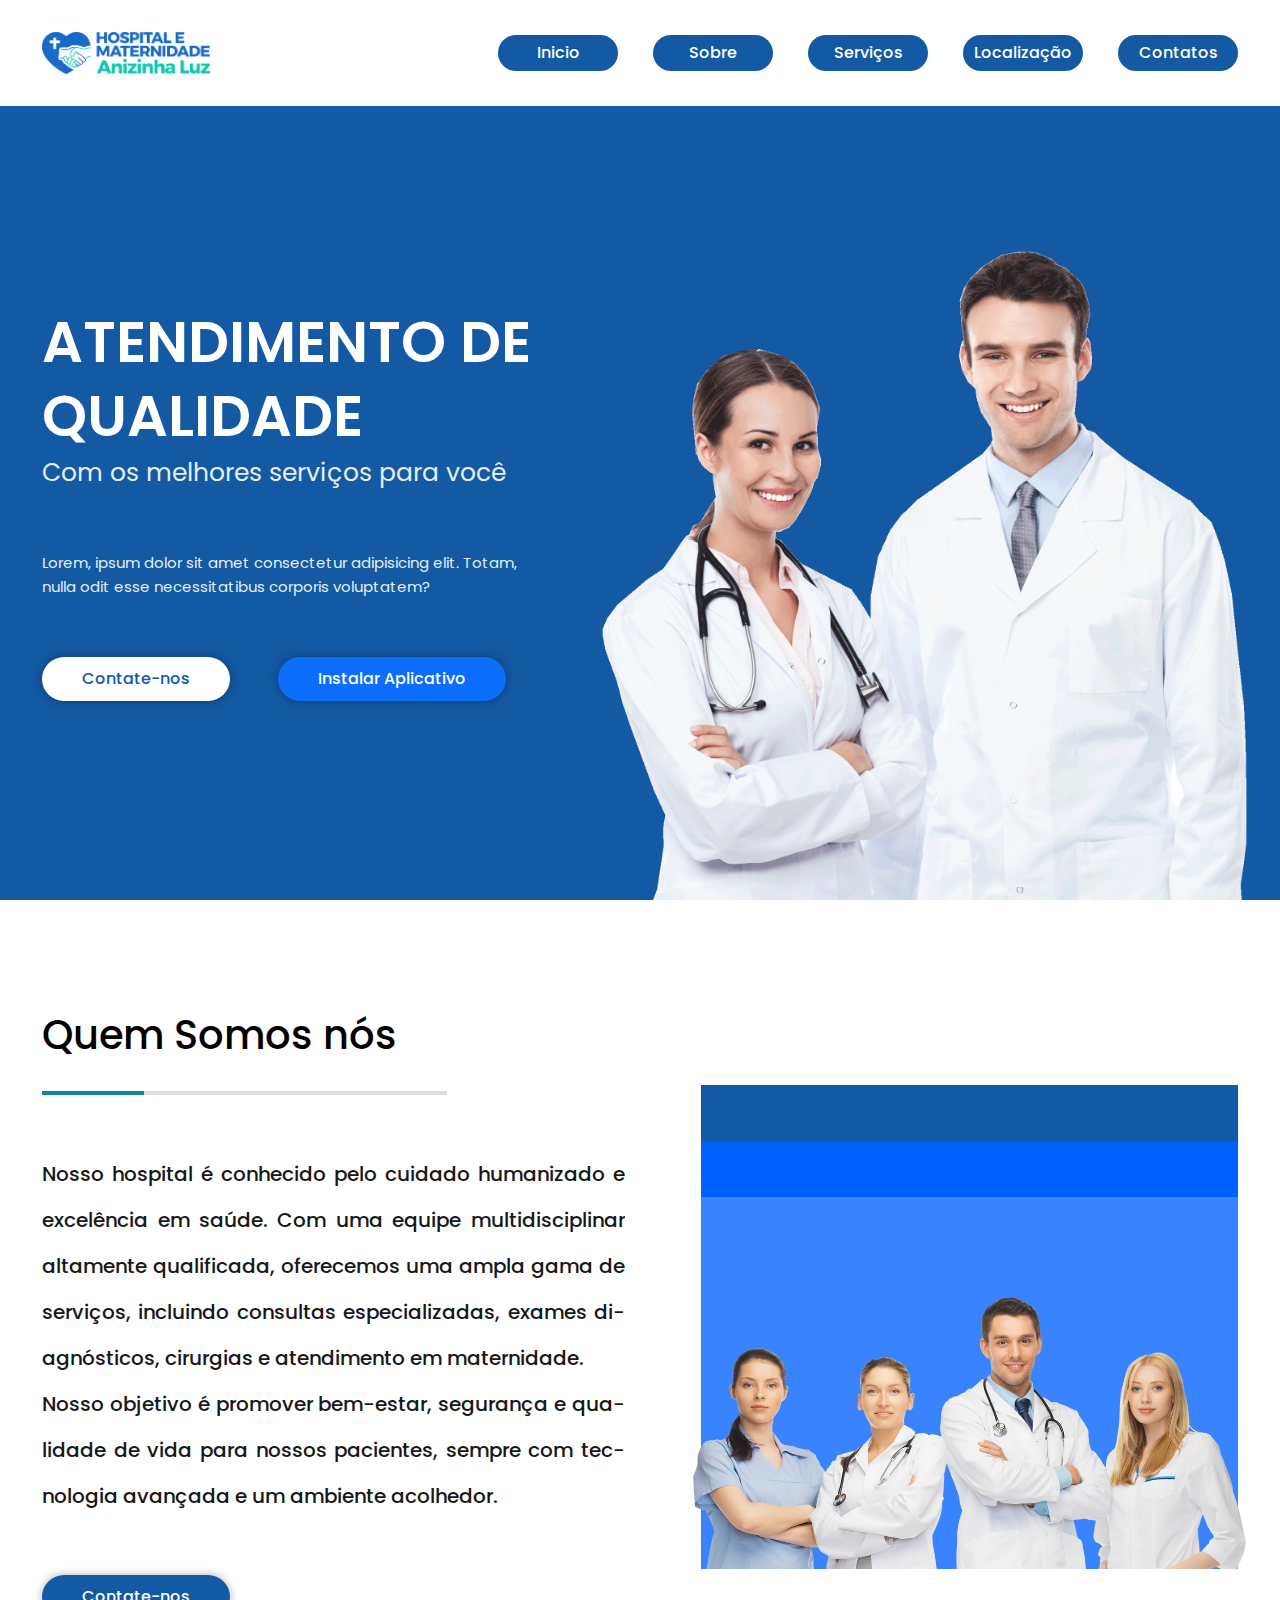
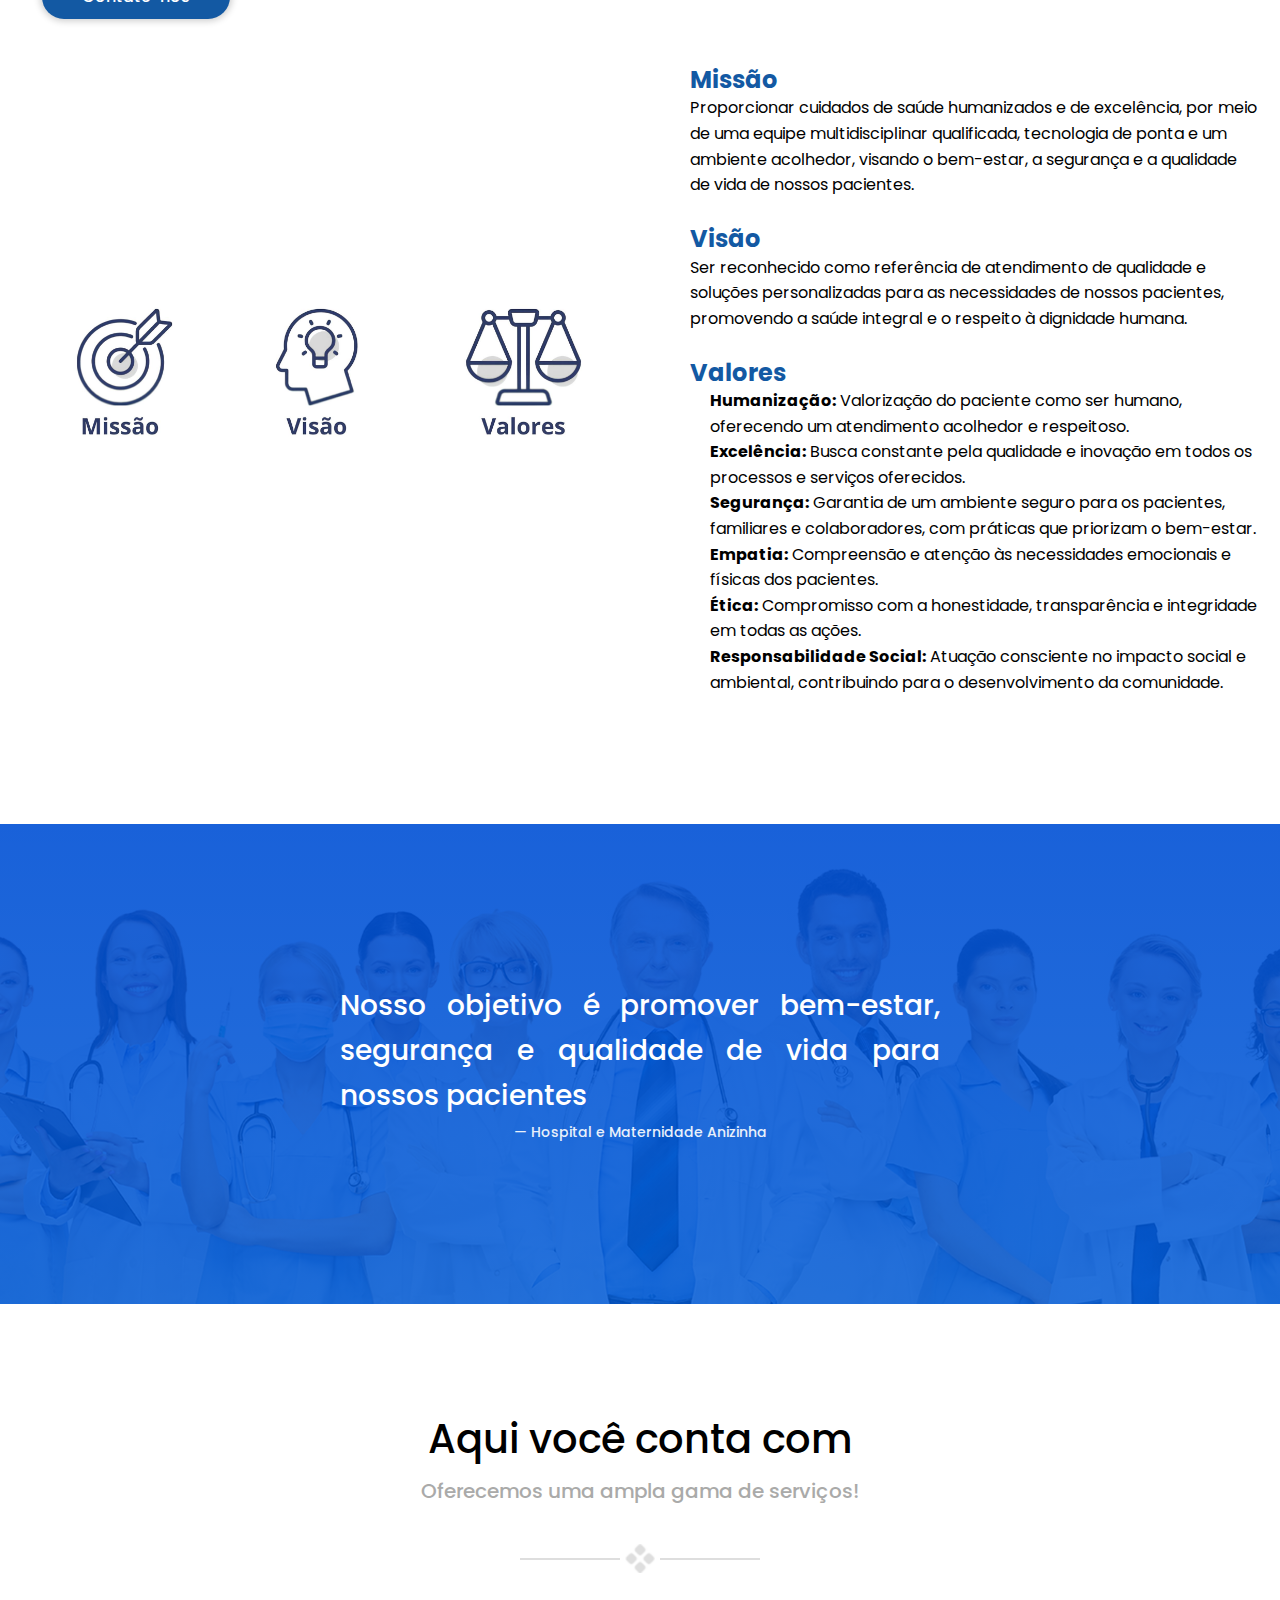
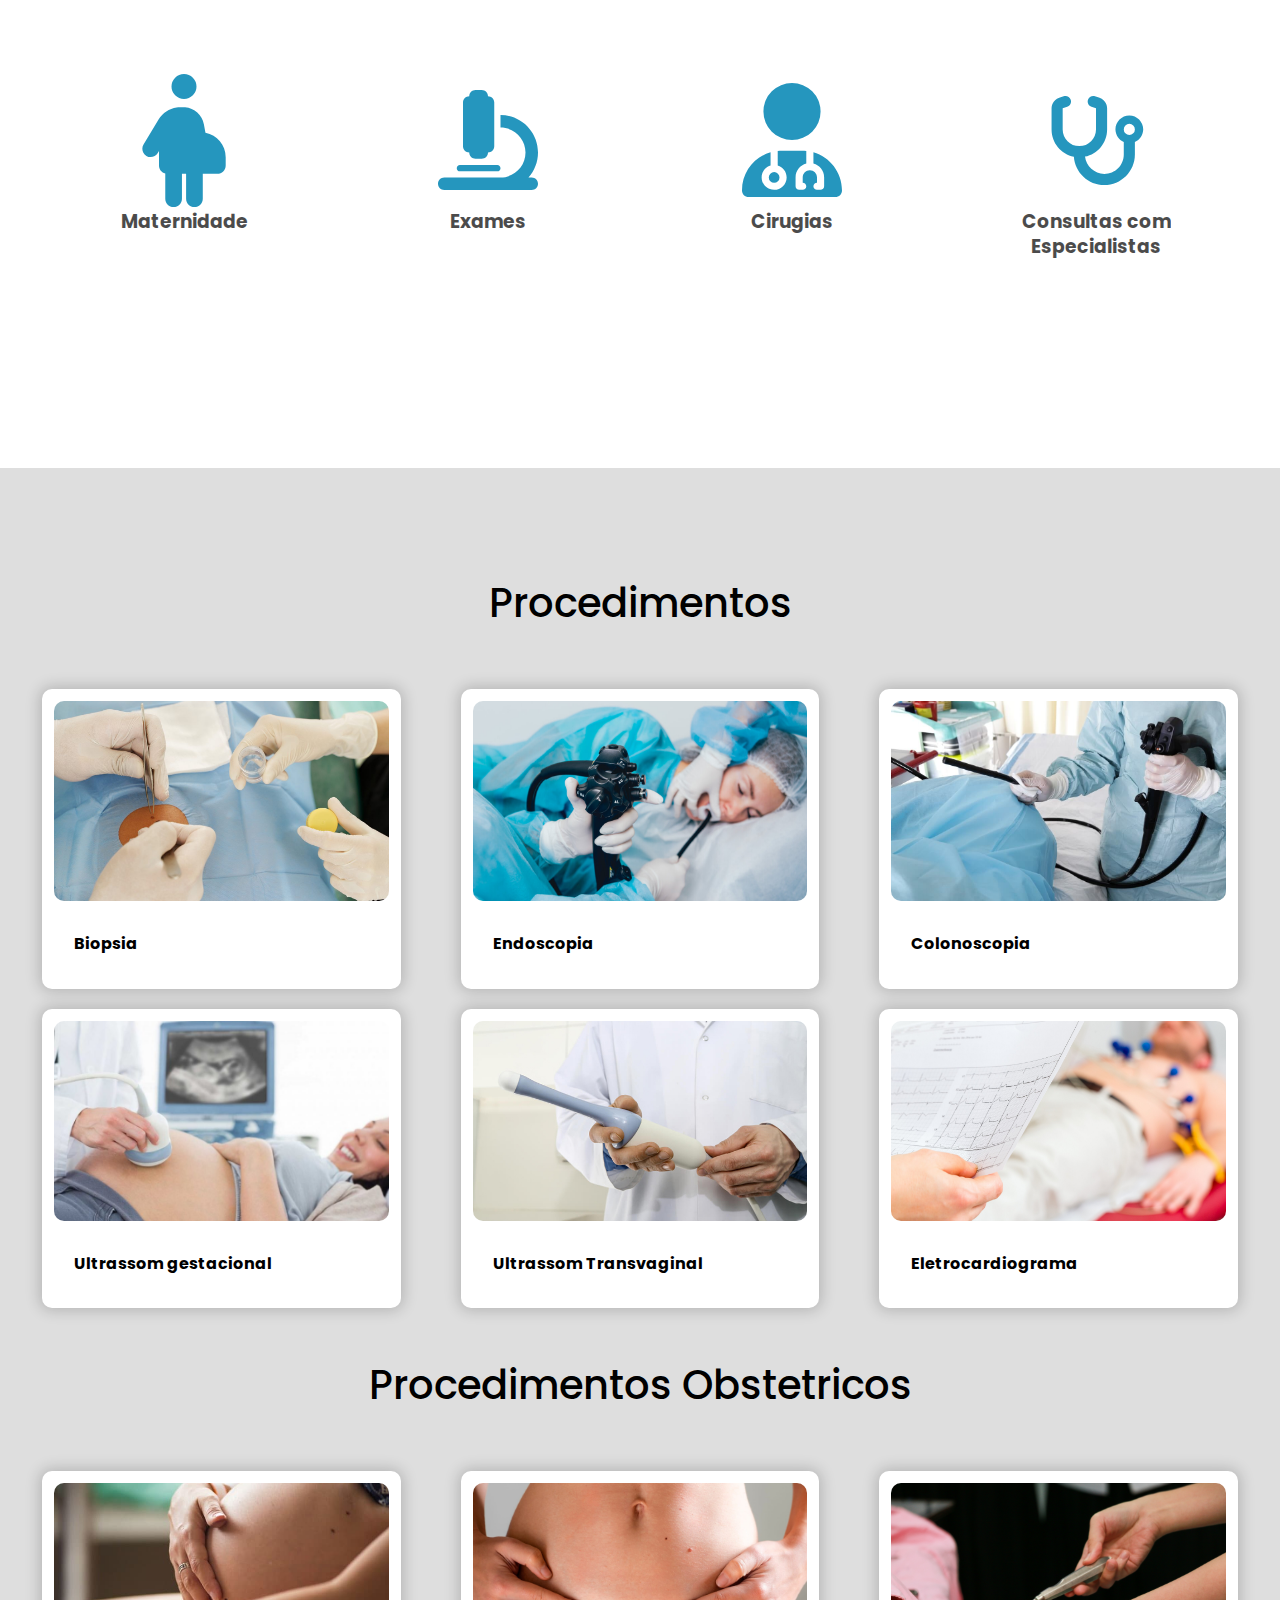
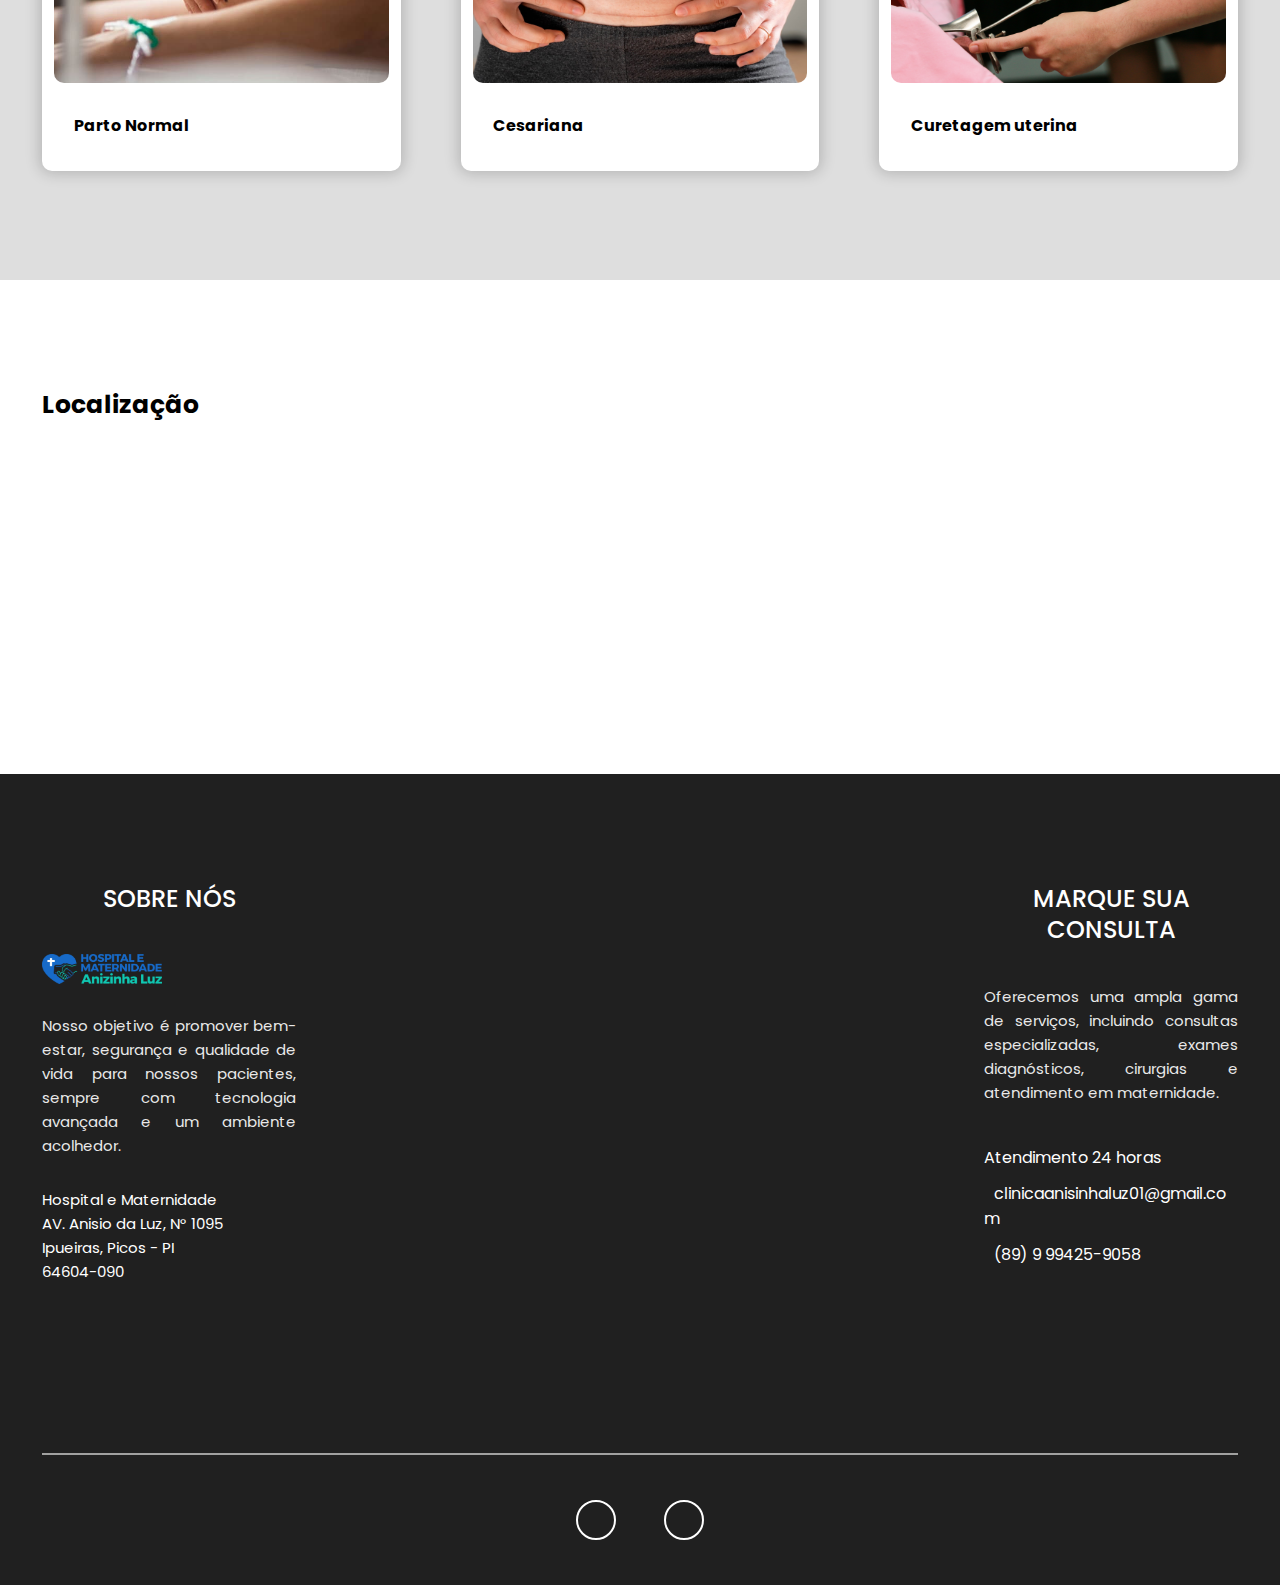
<file: index.html>
<!DOCTYPE html>
<html lang="pt-br">
<head>
    <meta name="author" content="@joyzinhw">
    <meta name="description" content="portfolio">
    <meta name="keywords" content="sites, hospital, medicos">

    <meta charset="UTF-8">
    <meta http-equiv="X-UA-Compatible" content="IE=edge">
    <link rel="icon" href="/assets/images/logo-hos.png" type="image/x-icon">
    <meta name="viewport" content="width=device-width, initial-scale=1.0">
    <title>Hospital e Maternidade Anizinha Luz</title>
    <!-- font awesome -->
    <link rel="stylesheet" href="https://cdnjs.cloudflare.com/ajax/libs/font-awesome/6.0.0-beta2/css/all.min.css" integrity="sha512-YWzhKL2whUzgiheMoBFwW8CKV4qpHQAEuvilg9FAn5VJUDwKZZxkJNuGM4XkWuk94WCrrwslk8yWNGmY1EduTA==" crossorigin="anonymous" referrerpolicy="no-referrer" />
    <!-- normalize css -->
    <link rel = "stylesheet" href = "/assets/css/normalize.css">
    <!-- custom css -->
    <link rel = "stylesheet" href = "/assets/css/main.css">
    <link rel="manifest" href="/manifest.json">
    <link rel="pwabuilder" href="/pwabuilder-sw.js">


    <script>
        if (typeof navigator.serviceWorker !== 'undefined') {
          navigator.serviceWorker.register("/pwabuilder-sw.js")
        }

    </script>
</head>
<body>
    



    <!-- header -->
    <header class = "header bg-blue">
        <nav class = "navbar bg-white">
            <div class = "container flex">
                <a href = "/index.html" class = "navbar-brand">
                    <img src = "/assets/images/LOGO HOSPITAL ANIZINHA.png" alt="Logo do Hospital Anizinha">
                </a>

                <div class = "navbar-collapse bg-blue">
                    <ul class = "navbar-nav">
                        <li class = "nav-item bg-blue">
                            <a href = "/index.html" class = "nav-link" title="Informações sobre o inicio">Inicio</a>
                        </li>
                        <li class="nav-item bg-blue">
                            <a href="#about" class="nav-link" title="Informações sobre nós">Sobre</a>
                        </li>
                        <li class = "nav-item bg-blue">
                            <a href = "#services" class = "nav-link" title="Informações sobre os serviços">Serviços</a>
                        </li>
                        <li class="nav-item bg-blue">
                            <a href="#contact" class="nav-link" title="Informações sobre a Localização">Localização</a>
                        </li>
                        <li class="nav-item bg-blue">
                            <a href="#footer" class="nav-link" title="Informações sobre os Contatos">Contatos</a>
                        </li>
                    </ul>

                </div>
            </div>
        </nav>

        <div class = "header-inner text-white text-center">
            <div class = "container grid">
                <div class = "header-inner-left">
                    <h1><br><span>Atendimento de qualidade</span></h1>
                    <p class = "lead">Com os melhores serviços para você</p>
                    <p class = "text text-md">Lorem, ipsum dolor sit amet consectetur adipisicing elit. Totam, nulla odit esse necessitatibus corporis voluptatem?</p>
                    <div class = "btn-group">
                        <a href="https://wa.me/5589994259058" class="btn btn-white" title="Contate-nos via WhatsApp">Contate-nos</a>
                        <a href = "#" id="install-button" class = "btn btn-light-blue" title="Instalar Aplicativo">Instalar Aplicativo</a>
                    </div>
                </div>
                <div class = "header-inner-right">
                    <img src = "/assets/images/header.png" alt="Ícone do serviço 1">
                </div>
            </div>
        </div>
    </header>
    <!-- end of header -->

    <main>
        <!-- about section -->
        <section id = "about" class = "about py">
            <div class = "about-inner">
                <div class = "container grid">
                    <div class = "about-left text-center">
                        <div class = "section-head">
                            <h2>Quem Somos nós</h2>
                            <div class = "border-line"></div>
                        </div>
                        <p class = "text text-lg">
                            Nosso hospital é conhecido pelo cuidado humanizado e excelência em saúde. Com uma equipe multidisciplinar altamente qualificada, oferecemos uma ampla gama de serviços, incluindo consultas especializadas, exames diagnósticos, cirurgias e atendimento em maternidade. <br> Nosso objetivo é promover bem-estar, segurança e qualidade de vida para nossos pacientes, sempre com tecnologia avançada e um ambiente acolhedor.
                        </p>
                        <a href = "https://wa.me/5589994259058" class = "btn btn-blue">Contate-nos</a>
<br>
<br>
                    </div>
                    <div class = "about-right flex">
                        <div class = "img">
                            <img src = "/assets/images/about-img.png" alt="Ícone do serviço 1">
                            
                        </div>
                    </div>

                </div>

                <div class="container-txt">  
                    <div class="img-txt">
                        <img src="/assets/images/valores.jpg" alt="">
                    </div>
                    <div class="txt">
                        <h2 class="txt">Missão</h2>
                        <p>
                            Proporcionar cuidados de saúde humanizados e de excelência, por meio de uma equipe multidisciplinar qualificada, tecnologia de ponta e um ambiente acolhedor, visando o bem-estar, a segurança e a qualidade de vida de nossos pacientes.
                        </p>
                        <br>
                        <h2 class="txt">Visão</h2>
                        <p>
                            Ser reconhecido como referência de atendimento de qualidade e soluções personalizadas para as necessidades de nossos pacientes, promovendo a saúde integral e o respeito à dignidade humana.
                        </p>
                        <br>
                        <h2 class="txt">Valores</h2>
                        <p>
                            <ul>
                                <li><strong>Humanização:</strong> Valorização do paciente como ser humano, oferecendo um atendimento acolhedor e respeitoso.</li>
                                <li><strong>Excelência:</strong> Busca constante pela qualidade e inovação em todos os processos e serviços oferecidos.</li>
                                <li><strong>Segurança:</strong> Garantia de um ambiente seguro para os pacientes, familiares e colaboradores, com práticas que priorizam o bem-estar.</li>
                                <li><strong>Empatia:</strong> Compreensão e atenção às necessidades emocionais e físicas dos pacientes.</li>
                                <li><strong>Ética:</strong> Compromisso com a honestidade, transparência e integridade em todas as ações.</li>
                                <li><strong>Responsabilidade Social:</strong> Atuação consciente no impacto social e ambiental, contribuindo para o desenvolvimento da comunidade.</li>
                            </ul>
                        </p>
                    </div>
                </div>

            </div>
        </section>
        <!-- end of about section -->

        <!-- banner one -->
        <section id = "banner-one" class = "banner-one text-center">
            <div class = "container text-white">
                <blockquote class = "lead"><i class = "fas fa-quote-left"></i>Nosso objetivo é promover bem-estar, segurança e qualidade de vida para nossos pacientes<i class = "fas fa-quote-right"></i></blockquote>
                <small class = "text text-sm"> — Hospital e Maternidade Anizinha</small>
            </div>
        </section>
        <!-- end of banner one -->

        <!-- services section -->
        <section id = "services" class = "services py">
            <div class = "container">
                <div class = "section-head text-center">
                    <h2 class = "lead">Aqui você conta com</h2>
                    <p class = "text text-lg">Oferecemos uma ampla gama de serviços! </p>
                    <div class = "line-art flex">
                        <div></div>
                        <img src = "/assets/images/4-dots.png" alt="Ícone do serviço 1">
                        <div></div>
                    </div>
                </div>
                <div class = "services-inner text-center grid">
                    <article class = "service-item">
                        <div class = "icon">
                            <img src = "/assets/images/person-pregnant-solid.svg" alt="Ícone do serviço 1">
                        </div>
                        <h3>Maternidade</h3>
                        <p class = "text text-sm"></p>
                    </article>

                    <article class = "service-item">
                        <div class = "icon">
                            <img src = "/assets/images/microscope-solid.svg" alt="Ícone do serviço 1">
                        </div>
                        <h3>Exames</h3>
                        <p class = "text text-sm"></p>
                    </article>

                    <article class = "service-item">
                        <div class = "icon">
                            <img src = "/assets/images/user-doctor-solid.svg" alt="Ícone do serviço 1">
                        </div>
                        <h3>Cirugias</h3>
                        <p class = "text text-sm"></p>
                    </article>

                    <article class = "service-item">
                        <div class = "icon">
                            <img src = "/assets/images/stethoscope-solid.svg" alt="Ícone do serviço 1">
                        </div>
                        <h3>Consultas com Especialistas</h3>
                        <p class = "text text-sm"></p>
                    </article>
                </div>
            </div>
        </section>
        <!-- end of services section -->


        <!-- posts section -->
        <section id = "posts" class = "posts py">
            <div class = "container">
                <div class = "section-head">
                    <h2>Procedimentos</h2>
                </div>
                <div class = "posts-inner grid">
                    <article class = "post-item bg-white">
                        <div class = "img">
                            <img src = "/assets/images/serviços/Biopsia-entenda-o-que-e-e-como-e-feito-o-exame-3.jpg">
                        </div>
                        <div class = "content">
                            <h4>Biopsia</h4>
                            <!-- <p class = "text text-sm">Lorem ipsum dolor sit amet consectetur, adipisicing elit. Dolor voluptas eius recusandae sunt obcaecati esse facere cumque. Aliquid, cupiditate debitis.</p>
                            <p class = "text text-sm">Lorem ipsum dolor sit amet consectetur adipisicing elit. Nobis quia ipsam, quis iure sed nulla.</p> -->
                            <!-- <div class = "info flex">
                                <small class = "text text-sm"><i class = "fas fa-clock"></i> October 27, 2021</small>
                                <small class = "text text-sm"><i class = "fas fa-comment"></i> 5 comments</small>
                            </div> -->
                        </div>
                    </article>

                    <article class = "post-item bg-white">
                        <div class = "img">
                            <img src = "/assets/images/serviços/utkkBDLgOGzBxJgJB3hjHbQGlDk0HFgHk2lqdqyXMqNQaN7ElRW68jhZThwkvRBiollB_QIwUdyfLYHLvSRZyqbo67K54hiviAG6oe54LemO0wS0NRen4vtvxS5HkX8W7n5WhCu6Agk_YOP7truL_610317d160704.jpg">
                        </div>
                        <div class = "content">
                            <h4>Endoscopia</h4>
                            <!-- <p class = "text text-sm">Lorem ipsum dolor sit amet consectetur, adipisicing elit. Dolor voluptas eius recusandae sunt obcaecati esse facere cumque. Aliquid, cupiditate debitis.</p>
                            <p class = "text text-sm">Lorem ipsum dolor sit amet consectetur adipisicing elit. Nobis quia ipsam, quis iure sed nulla.</p> -->
                            <!-- <div class = "info flex">
                                <small class = "text text-sm"><i class = "fas fa-clock"></i> October 27, 2021</small>
                                <small class = "text text-sm"><i class = "fas fa-comment"></i> 5 comments</small>
                            </div> -->
                        </div>
                    </article>

                    <article class = "post-item bg-white">
                        <div class = "img">
                            <img src = "/assets/images/serviços/colonoscopia.jpg">
                        </div>
                        <div class = "content">
                            <h4>Colonoscopia</h4>
                            <!-- <p class = "text text-sm">Lorem ipsum dolor sit amet consectetur, adipisicing elit. Dolor voluptas eius recusandae sunt obcaecati esse facere cumque. Aliquid, cupiditate debitis.</p>
                            <p class = "text text-sm">Lorem ipsum dolor sit amet consectetur adipisicing elit. Nobis quia ipsam, quis iure sed nulla.</p> -->
                            <!-- <div class = "info flex">
                                <small class = "text text-sm"><i class = "fas fa-clock"></i> October 27, 2021</small>
                                <small class = "text text-sm"><i class = "fas fa-comment"></i> 5 comments</small>
                            </div> -->
                        </div>
                    </article>
                 
                    <article class = "post-item bg-white">
                        <div class = "img">
                            <img src = "/assets/images/serviços/ecografia-1024x683-1-768x512.jpg">
                        </div>
                        <div class = "content">
                            <h4>Ultrassom gestacional</h4>
                            <!-- <p class = "text text-sm">Lorem ipsum dolor sit amet consectetur, adipisicing elit. Dolor voluptas eius recusandae sunt obcaecati esse facere cumque. Aliquid, cupiditate debitis.</p>
                            <p class = "text text-sm">Lorem ipsum dolor sit amet consectetur adipisicing elit. Nobis quia ipsam, quis iure sed nulla.</p> -->
                            <!-- <div class = "info flex">
                                <small class = "text text-sm"><i class = "fas fa-clock"></i> October 27, 2021</small>
                                <small class = "text text-sm"><i class = "fas fa-comment"></i> 5 comments</small>
                            </div> -->
                        </div>
                    </article>

                    <article class = "post-item bg-white">
                        <div class = "img">
                            <img src = "/assets/images/serviços/transvaginal.jpg">
                        </div>
                        <div class = "content">
                            <h4>Ultrassom Transvaginal</h4>
                            <!-- <p class = "text text-sm">Lorem ipsum dolor sit amet consectetur, adipisicing elit. Dolor voluptas eius recusandae sunt obcaecati esse facere cumque. Aliquid, cupiditate debitis.</p>
                            <p class = "text text-sm">Lorem ipsum dolor sit amet consectetur adipisicing elit. Nobis quia ipsam, quis iure sed nulla.</p> -->
                            <!-- <div class = "info flex">
                                <small class = "text text-sm"><i class = "fas fa-clock"></i> October 27, 2021</small>
                                <small class = "text text-sm"><i class = "fas fa-comment"></i> 5 comments</small>
                            </div> -->
                        </div>
                    </article>

                    <article class = "post-item bg-white">
                        <div class = "img">
                            <img src = "/assets/images/serviços/eletro.jpeg">
                        </div>
                        <div class = "content">
                            <h4>Eletrocardiograma</h4>
                            <!-- <p class = "text text-sm">Lorem ipsum dolor sit amet consectetur, adipisicing elit. Dolor voluptas eius recusandae sunt obcaecati esse facere cumque. Aliquid, cupiditate debitis.</p>
                            <p class = "text text-sm">Lorem ipsum dolor sit amet consectetur adipisicing elit. Nobis quia ipsam, quis iure sed nulla.</p> -->
                            <!-- <div class = "info flex">
                                <small class = "text text-sm"><i class = "fas fa-clock"></i> October 27, 2021</small>
                                <small class = "text text-sm"><i class = "fas fa-comment"></i> 5 comments</small>
                            </div> -->
                        </div>
                    </article>
                </div>
<br> <br>
                <div class = "section-head">
                    <h2>Procedimentos Obstetricos</h2>
                </div>
                <div class = "posts-inner grid">
                    <article class = "post-item bg-white">
                        <div class = "img">
                            <img src = "/assets/images/genicoligia/WhatsApp-Image-2018-01-10-at-10.25.02.jpeg">
                        </div>
                        <div class = "content">
                            <h4>Parto Normal</h4>
                            <!-- <p class = "text text-sm">Lorem ipsum dolor sit amet consectetur, adipisicing elit. Dolor voluptas eius recusandae sunt obcaecati esse facere cumque. Aliquid, cupiditate debitis.</p>
                            <p class = "text text-sm">Lorem ipsum dolor sit amet consectetur adipisicing elit. Nobis quia ipsam, quis iure sed nulla.</p> -->
                            <!-- <div class = "info flex">
                                <small class = "text text-sm"><i class = "fas fa-clock"></i> October 27, 2021</small>
                                <small class = "text text-sm"><i class = "fas fa-comment"></i> 5 comments</small>
                            </div> -->
                        </div>
                    </article>

                    <article class = "post-item bg-white">
                        <div class = "img">
                            <img src = "/assets/images/genicoligia/LILLO_MATERIAS_09-11_HEADER2.jpg">
                        </div>
                        <div class = "content">
                            <h4>Cesariana</h4>
                            <!-- <p class = "text text-sm">Lorem ipsum dolor sit amet consectetur, adipisicing elit. Dolor voluptas eius recusandae sunt obcaecati esse facere cumque. Aliquid, cupiditate debitis.</p>
                            <p class = "text text-sm">Lorem ipsum dolor sit amet consectetur adipisicing elit. Nobis quia ipsam, quis iure sed nulla.</p> -->
                            <!-- <div class = "info flex">
                                <small class = "text text-sm"><i class = "fas fa-clock"></i> October 27, 2021</small>
                                <small class = "text text-sm"><i class = "fas fa-comment"></i> 5 comments</small>
                            </div> -->
                        </div>
                    </article>

                    <article class = "post-item bg-white">
                        <div class = "img">
                            <img src = "/assets/images/genicoligia/curetagem.jpg">
                        </div>
                        <div class = "content">
                            <h4>Curetagem uterina</h4>
                            <!-- <p class = "text text-sm">Lorem ipsum dolor sit amet consectetur, adipisicing elit. Dolor voluptas eius recusandae sunt obcaecati esse facere cumque. Aliquid, cupiditate debitis.</p>
                            <p class = "text text-sm">Lorem ipsum dolor sit amet consectetur adipisicing elit. Nobis quia ipsam, quis iure sed nulla.</p> -->
                            <!-- <div class = "info flex">
                                <small class = "text text-sm"><i class = "fas fa-clock"></i> October 27, 2021</small>
                                <small class = "text text-sm"><i class = "fas fa-comment"></i> 5 comments</small>
                            </div> -->
                        </div>
                    </article>


                </div>
            </div>
        </section>
        <!-- end of posts section -->


        <!-- contact section -->
        <section id = "contact" class = "contact py">
            
            <div class = "container grid">
                <div class="contact-left">
                    <h2 class = "lead">Localização</h2>
                    <br>
                    <iframe title="Conteúdo do frame sobre Localização" src="https://www.google.com/maps/embed?pb=!1m18!1m12!1m3!1d252695.1502954467!2d-41.47654462753906!3d-7.075227000000007!2m3!1f0!2f0!3f0!3m2!1i1024!2i768!4f13.1!3m3!1m2!1s0x79c100ccc64e199%3A0xf9310c964ef7ad09!2sCLINICA%20MATERNO%20INFANTIL%20ANIZINHA%20LUZ!5e0!3m2!1spt-BR!2sbr!4v1707167400000!5m2!1spt-BR!2sbr" width="600" height="450" style="border:0;" allowfullscreen="" loading="lazy"></iframe>
                </div>
            </div>
        </section>
        <!-- end of contact section -->
    </main>

    <!-- footer  -->
    <footer id = "footer" class = "footer text-center">
        <div class = "container">
            <div class = "footer-inner text-white py grid">
                <div class = "footer-item">
                    <h3 class = "footer-head">sobre nós</h3>
                    <div class = "icon">
                        <img src = "/assets/images/LOGO HOSPITAL ANIZINHA.png" alt="Ícone do serviço 1">
                    </div>
                    <p class = "text text-md">Nosso objetivo é promover bem-estar, segurança e qualidade de vida para nossos pacientes, sempre com tecnologia avançada e um ambiente acolhedor.</p>
                    <address>
                        Hospital e Maternidade <br>
                        AV. Anisio da Luz, N° 1095<br>
                        Ipueiras, Picos - PI<br>
                        64604-090
                    </address>
                </div>

                <div class = "footer-item">
                    <h3 class = "footer-head"></h3>
                    <ul class = "tags-list flex">

                    </ul>
                </div>

                <div class = "footer-item">
                    <h3 class = "footer-head"></h3>
                    <ul>
                        
                    </ul>
                </div>

                <div class = "footer-item">
                    <h3 class = "footer-head">MARQUE SUA CONSULTA</h3>
                    <p class = "text text-md">Oferecemos uma ampla gama de serviços, incluindo consultas especializadas, exames diagnósticos, cirurgias e atendimento em maternidade. </p>
                    <ul class = "appointment-info">
                        <li>Atendimento 24 horas</li>

                        <li>
                            <i class = "fas fa-envelope"></i>
                            <span>clinicaanisinhaluz01@gmail.com</span>
                        </li>
                        <li>
                            <i class = "fas fa-phone"></i>
                            <span>(89) 9 99425-9058</span>
                        </li>
                    </ul>
                </div>
            </div>

            <div class = "footer-links">
                <ul class = "flex">
                    <li><a href="https://www.instagram.com/hospitalanizinhaluz/" class="text-white flex"> <i class="fab fa-instagram"></i></a></li>
                    <li><a href="https://wa.me/5589994259058" class="text-white flex"><i class="fab fa-whatsapp"></i></a></li>

                </ul>
            </div>
        </div>
    </footer>
    <!-- end of footer  -->


    <!-- custom js -->
    <script src = "/assets/js/main.js"></script>
</body>
</html>
</file>
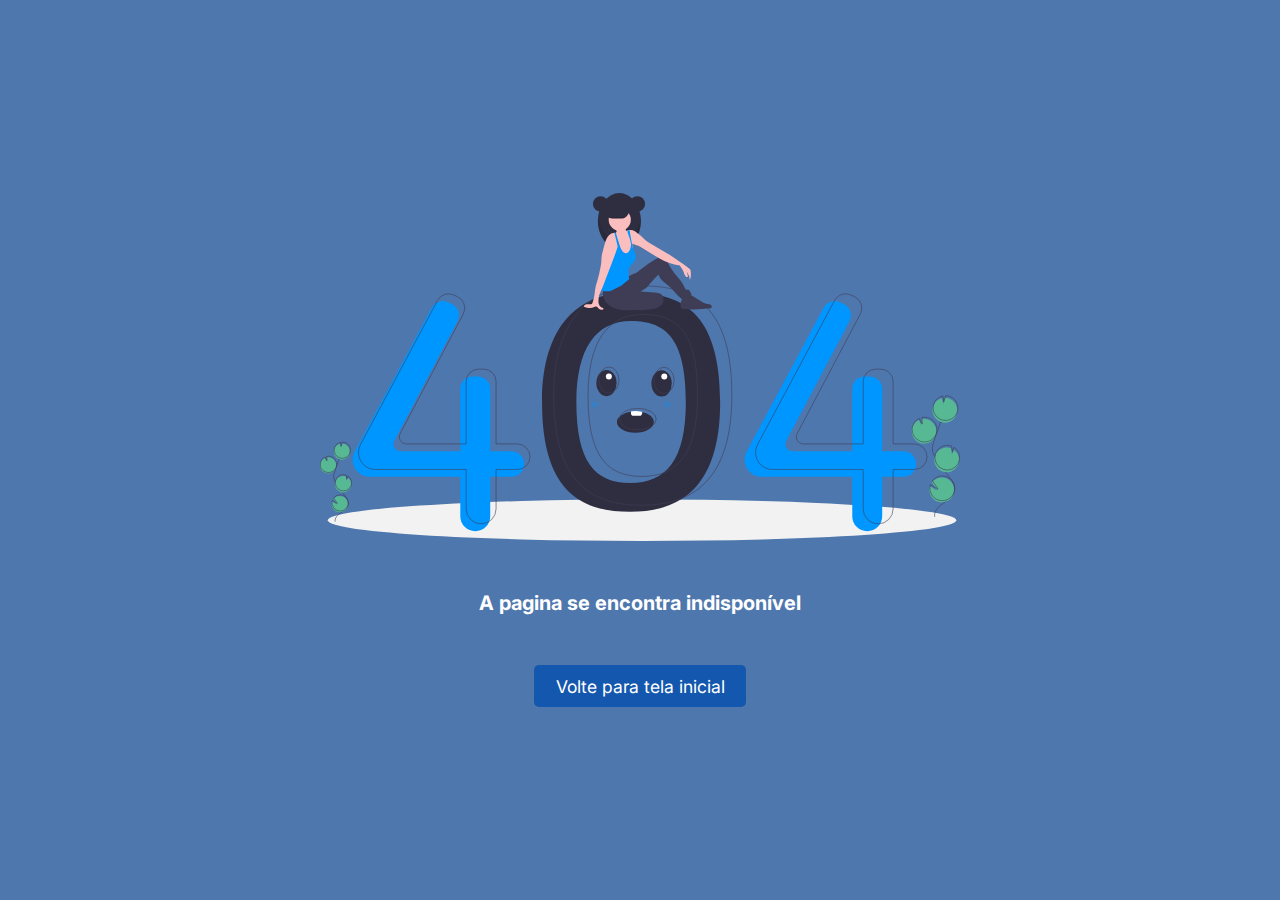
<file: offline.html>
<!DOCTYPE html>
<html lang="pt-br">

<head>
    <meta name="author" content="@joyzinhw">
    <meta name="description" content="portfolio">
    <meta name="keywords" content="sites, hospital, medicos">

    <meta charset="UTF-8">
    <meta http-equiv="X-UA-Compatible" content="IE=edge">
    <meta name="viewport" content="width=device-width, initial-scale=1.0">
   
    <link rel="short icon" href="assets/images/logo-hos.png">
    <link rel="manifest" href="manifest.json">
    <link rel="pwabuilder" href="pwabuilder-sw.js">
    <link rel="stylesheet" href="assets/css/erro.css">
    <link rel="preconnect" href="https://fonts.googleapis.com">
    <link rel="preconnect" href="https://fonts.gstatic.com" crossorigin>
    <link href="https://fonts.googleapis.com/css2?family=Open+Sans:wght@400;600&display=swap" rel="stylesheet">
    <title>404</title>
</head>

<body>

    <div class="container">
        <img src="assets/images/img1.svg" alt="">
        <h1>A pagina se encontra indisponível</h1>
        <div class="boton">
            <button onclick="window.location.href='https://anizinhaluz.netlify.app/'">Volte para tela inicial</button>
        </div>
    </div>


</body>

</html>
</file>
<file: assets/css/main.css>
@import url('https://fonts.googleapis.com/css2?family=Poppins:wght@200;300;400;500;600;700;800;900&display=swap');

/* variables */
:root{
    --fros-blue-color: #1359a3;
    --light-blue-color: #0f879c;
    --dark-color: #202020;
    --light-gray: #dedede;
    --dark-gray: #a1a1a0;
    --light-color: #fff;
    --poppins-font: 'Poppins', sans-serif;
    --transition: all 0.3s ease-in-out;
    --box-shadow: 0 0 15px 2px rgba(0, 0, 0, 0.2)!important;
}

/* some resets */
*{
    padding: 0;
    margin: 0;
    -webkit-box-sizing: border-box;
            box-sizing: border-box;
}
html{
    font-size: 10px;
    scroll-behavior: smooth;
}
body{
    font-size: 1.6rem;
    line-height: 1.6;
    font-family: var(--poppins-font);
    padding: 0;
    margin: 0;
    height: 2000px; 
}
img{
    width: 100%;
    display: block;
}
ul{
    list-style: none;
}
a{
    text-decoration: none;
    color: var(--dark-color);
}
.bg-blue{
    background-color: var(--fros-blue-color);
}
.bg-white{
    background-color: var(--light-color);
}
/* Ajuste no contraste do texto azul:
   Utiliza um tom de azul mais escuro para garantir melhor legibilidade sobre fundo branco */
.text-blue{
    color: #0d6efd; /* azul mais escuro */
}
.text-white{
    color: var(--light-color);
}

/* button */
.btn, button{
    border: none;
    cursor: pointer;
}
.btn{
    padding: .9rem 4rem;
    border-radius: 3rem;
    display: inline-block;
    background-color: var(--light-color);
    font-weight: 500;
    -webkit-box-shadow: 0 0 7px 2px rgba(0, 0, 0, 0.2);
            box-shadow: 0 0 7px 2px rgba(0, 0, 0, 0.2);
    -webkit-transition: var(--transition);
    -o-transition: var(--transition);
    transition: var(--transition);
}

/* Botões com ajustes de contraste */
/* Botão branco: sem alterações necessárias, pois já possui contraste adequado */
.btn-white{
    color: var(--fros-blue-color);
}

/* Botão light-blue: foi alterado para um fundo azul mais escuro e texto branco para melhorar o contraste */
.btn-light-blue {
    background-color: #0d6efd; /* Azul mais escuro */
    color: #ffffff; /* Texto branco para melhor contraste */
}


/* Botão azul: já possui fundo azul e texto branco */
.btn-blue{
    background-color: var(--fros-blue-color);
    color: var(--light-color);
}

/* Exemplo de ajuste para elementos com fundo branco e texto branco (se houver) */
.bg-white .text-white {
    color: var(--dark-color); /* texto escuro para melhor contraste sobre fundo branco */
}


.btn-group{
    display: -webkit-box;
    display: -ms-flexbox;
    display: flex;
    -ms-flex-wrap: wrap;
        flex-wrap: wrap;
    -webkit-box-align: center;
        -ms-flex-align: center;
            align-items: center;
}
.btn-group .btn{
    width: 100%;
}
.btn-group .btn:first-child{
    margin-bottom: 2rem;
}
.btn:hover{
    -webkit-box-shadow: var(--box-shadow);
            box-shadow: var(--box-shadow);
}

.container{
    max-width: 95vw;
    margin: 0 auto;
    padding: 0 1rem;
}
.flex{
    display: -webkit-box;
    display: -ms-flexbox;
    display: flex;
    -webkit-box-align: center;
        -ms-flex-align: center;
            align-items: center;
    -webkit-box-pack: center;
        -ms-flex-pack: center;
            justify-content: center;
}
.grid{
    display: grid;
}
input{
    outline: 0;
}
.lead{
    font-size: 25px;
    text-align: justify; /* Justifica o texto */
    word-break: break-word; /* Quebra palavras longas */
}
h1, h2, h3{
    margin-top: 0;
    line-height: 1.3;

}
.text{
    opacity: 0.9;
}
.text-md{
    font-size: 1.5rem;
}
.text-lg{
    font-size: 2rem;
    font-weight: 500;
    text-align: center; /* Justifica o texto */
    hyphens: auto; /* Hifenização automática */
    word-break: break-word; /* Quebra palavras longas */
}

.text-sm{
    font-size: 1.4rem;
}
.py{
    padding: 10.9rem 0;
}
.text-center{
    text-align: center;
}
.txt h2 {
    color: var(--fros-blue-color);
}
/* header */
.header{
    min-height: 100vh;
}
.navbar{
    position: fixed;
    top: 0;
    left: 0;
    width: 100%;
    padding: 3.2rem 0;
    z-index: 999;
}
.navbar .container{
    -webkit-box-pack: justify;
        -ms-flex-pack: justify;
            justify-content: space-between;
}
.navbar-brand img{
    width: 168px;
}
.navbar-show-btn, .navbar-hide-btn{
    background-color: transparent;
    width: 30px;
    -webkit-transition: var(--transition);
    -o-transition: var(--transition);
    transition: var(--transition);
}
button[class ^= navbar]:hover{
    -webkit-transform: scale(1.1);
        -ms-transform: scale(1.1);
            transform: scale(1.1);
}


.navbar-collapse{
    position: fixed;
    top: 0;
    right: 0;
    width: 100%;
    height: 100%;
    padding: 8rem 3rem;
    display: -webkit-box;
    display: -ms-flexbox;
    display: flex;
    -webkit-box-orient: vertical;
    -webkit-box-direction: normal;
        -ms-flex-direction: column;
            flex-direction: column;
    -webkit-box-pack: justify;
        -ms-flex-pack: justify;
            justify-content: space-between;
    -webkit-box-shadow: -3px 0 10px 4px rgba(0, 0, 0, 0.1);
            box-shadow: -3px 0 10px 4px rgba(0, 0, 0, 0.1);
    -webkit-transform: translateX(110%);
        -ms-transform: translateX(110%);
            transform: translateX(110%);
    -webkit-transition: var(--transition);
    -o-transition: var(--transition);
    transition: var(--transition);
    z-index: 1000;
}
/* navbar show class */
.navbar-show{
    -webkit-transform: translateX(0);
        -ms-transform: translateX(0);
            transform: translateX(0);
}
.navbar-hide-btn{
    position: absolute;
    right: 2rem;
    top: 4.5rem;
}
.nav-item{
    margin: 1.4rem 0;
    width: 12.0rem;
    align-items: center;
    justify-items: center;
}
.nav-link{
    opacity: 0.8;
    font-weight: 600;
    color: var(--light-color);
    -webkit-transition: var(--transition);
    -o-transition: var(--transition);
    transition: var(--transition);
    display: inline-block;
}
/* .nav-link:hover{
    opacity: 1;
    color: var(--dark-color);
    -webkit-transform: translateX(10px);
        -ms-transform: translateX(10px);
            transform: translateX(10px);
} */
.search-icon{
    display: block;
    width: 27px;
    margin-right: 1rem;
}
.search-control::-webkit-input-placeholder{
    color: var(--light-gray);
}
.search-control::-moz-placeholder{
    color: var(--light-gray);
}
.search-control:-ms-input-placeholder{
    color: var(--light-gray);
}
.search-control::-ms-input-placeholder{
    color: var(--light-gray);
}
.search-control::placeholder{
    color: var(--light-gray);
}
.search-control{
    height: 27px;
    width: 100%;
    border-radius: 1.9rem;
    border: 2px solid var(--light-gray);
    padding: 0 1.5rem;
}

/* header inner */
.header-inner{
    padding-top: 16rem;
}
.header-inner-left h1{
    font-size: 4rem;
    font-weight: 300;
    margin-bottom: 0;
}
.header-inner-left h1 span{
    font-weight: 600;
    text-transform: uppercase;
}
.header-inner-left .lead{
    opacity: 0.9;
}
.header-inner-left .text{
    margin: 5.8rem 0;
    max-width: 500px;
    margin-right: auto;
    margin-left: auto;
}
.header-inner-left .btn-group{
    -webkit-box-pack: center;
        -ms-flex-pack: center;
            justify-content: center;
}
.header-inner-right{
    margin-top: 6rem;
}
.header-inner-right img{
    max-width: 520px;
    margin: 0 auto;
}

/* about section */
.section-head h2{
    font-size: 4rem;
    font-weight: 500;
    margin-bottom: 3rem;
    text-align: center;
}

.about-left .text {
    margin: 5.6rem 0;
    line-height: 2.3;
    text-align: justify; /* Justifica o texto */
    hyphens: auto; /* Hifenização automática para melhorar a justificação */
    word-break: break-word; /* Quebra palavras longas para evitar overflow */
}
.border-line{
    height: .4rem;
    width: 100%;
    margin-right: auto;
    margin-left: auto;
    background-color: var(--light-gray);
    position: relative;
}
.border-line::after{
    content: "";
    position: absolute;
    top: 0;
    left: 50%;
    -webkit-transform: translateX(-50%);
        -ms-transform: translateX(-50%);
            transform: translateX(-50%);
    height: 100%;
    width: 102px;
    background-color: var(--light-blue-color);
}
.about-left{
    margin-bottom: 6rem;
}
.about-right{
    margin-top: 16.8rem;
}
.about-left .text{
    margin: 5.6rem 0;
    line-height: 2.3;
}
.about .btn-white{
    color: var(--dark-gray);
}
.about-right .img{
    width: 100%;
    background-color: #3983fe;
    max-width: 537px;
    position: relative;
}
.about-right .img img{
    padding-top: 10rem;
    -webkit-transform: scaleX(1.03);
        -ms-transform: scaleX(1.03);
            transform: scaleX(1.03);
}
.about-right .img::after, .about-right .img::before{
    content: "";
    position: absolute;
    width: 100%;
    height: 100%;
}
.about-right .img::after{
    top: -56px;
    left: 0;
    background-color: #0060ff;
    z-index: -1;
}
.about-right .img::before{
    top: -112px;
    left: 0;
    background-color: var(--fros-blue-color);
    z-index: -2;
}
/* Container principal */
.container-txt {
    display: flex;
    align-items: center;
    justify-content: center;
    gap: 50px; /* Espaço entre imagem e texto */
    padding: 20px;
}

/* Para centralizar a imagem */
.img-txt {
    display: flex;
    justify-content: center;
    align-items: center;
    max-width: 50%; /* Para evitar que fique muito grande */
}

/* Para garantir que as imagens sejam responsivas */
.img-txt img {
    max-width: 100%;
    height: auto;
}

/* Estilização do texto */
.txt {
    max-width: 50%;
}

/* Para garantir que os textos quebrem linha corretamente */
.txt p {
    white-space: normal;
}

/* Ajuste para listas */
.txt ul {
    padding-left: 20px;
    list-style-position: inside;
}

/* banner one section */
.banner-one{
    background: -webkit-gradient(linear, left top, left bottom, from(rgba(0, 80, 213, 0.9)), to(rgba(0, 90, 213, 0.85))), url('../images/banner-1-img.png') top/cover no-repeat;
    background: -o-linear-gradient(rgba(0, 80, 213, 0.9), rgba(0, 90, 213, 0.85)), url('../images/banner-1-img.png') top/cover no-repeat;
    background: linear-gradient(rgba(0, 80, 213, 0.9), rgba(0, 90, 213, 0.85)), url('../images/banner-1-img.png') top/cover no-repeat;
    height: 480px;
    display: -webkit-box;
    display: -ms-flexbox;
    display: flex;
    -webkit-box-align: center;
        -ms-flex-align: center;
            align-items: center;
    -webkit-box-pack: center;
        -ms-flex-pack: center;
            justify-content: center;
}
.banner-one .lead{
    font-size: 2.8rem;
    font-weight: 500;
    max-width: 600px;
}
.banner-one .text-sm{
    font-weight: 500;
}

/* services section */
.services .section-head .text-lg{
    color: var(--dark-gray);
    margin-top: -2rem;
}
.services .section-head img{
    margin: 3.7rem auto;
}
.line-art{
    max-width: 240px;
    margin: auto;
}
.line-art img{
    width: 30px;
}
.line-art div{
    width: 100px;
    height: 2px;
    background-color: var(--light-gray);
}

.services .section-head .text-lg {
    color: var(--dark-gray);
    margin-top: -2rem;
}
.services .section-head img {
    margin: 3.7rem auto;
}
.line-art {
    max-width: 240px;
    margin: auto;
}
.line-art img {
    width: 30px;
}
.line-art div {
    width: 100px;
    height: 2px;
    background-color: var(--light-gray);
}

.services-inner {
    display: flex;
    flex-wrap: wrap;
    justify-content: center;
    gap: 2rem;
    padding: 6rem 0;
}

.service-item {
    flex: 1 1 calc(25% - 2rem);
    padding: 2rem;
    text-align: center;
    display: flex;
    flex-direction: column;
    align-items: center;
}

.service-item .icon {
    width: 100px;
    height: 100px;
    display: flex;
    align-items: center;
    justify-content: center;
    margin-bottom: 1rem;
}

.service-item .icon img {
    width: 100%;
    height: auto;
}

.service-item h3 {
    margin: 1rem 0;
    opacity: 0.7;
}

.service-item .text {
    margin: 0.5rem 0;
}
/* banner two section */
.banner-two{
    background: -webkit-gradient(linear, left top, left bottom, from(rgba(0, 80, 213, 0.9)), to(rgba(0, 90, 213, 0.85))), url('../images/banner-two-bg.png') top/cover no-repeat;
    background: -o-linear-gradient(rgba(0, 80, 213, 0.9), rgba(0, 90, 213, 0.85)), url('../images/banner-two-bg.png') top/cover no-repeat;
    background: linear-gradient(rgba(0, 80, 213, 0.9), rgba(0, 90, 213, 0.85)), url('../images/banner-two-bg.png') top/cover no-repeat;
    padding: 13.6rem 0;
}
.banner-two-left img{
    max-width: 620px;
    margin: auto;
}
.banner-two-right .lead{
    font-size: 2.2rem;
    margin-top: 6rem;
}
.banner-two-right .btn-group{
    margin-top: 6rem;
    -webkit-box-pack: center;
        -ms-flex-pack: center;
            justify-content: center;
}

/* doctors panel */
.doc-panel-inner{
    margin-top: 8rem;
}
.doc-panel-item{
    margin-bottom: 6rem;
}
.doc-panel-item:last-child{
    margin-bottom: 0;
}
.doc-panel-item .img{
    position: relative;
    height: 440px;
    background-color: var(--light-gray);
    overflow: hidden;
    -webkit-box-align: end;
        -ms-flex-align: end;
            align-items: flex-end;
}
.doc-panel-item .img .info{
    position: absolute;
    bottom: -100%;
    left: 0;
    width: 100%;
    height: 100px;
    -webkit-box-orient: vertical;
    -webkit-box-direction: normal;
        -ms-flex-direction: column;
            flex-direction: column;
    -webkit-transition: var(--transition);
    -o-transition: var(--transition);
    transition: var(--transition);
}
.doc-panel-item .img{
    max-width: 357px;
    margin-left: auto;
    margin-right: auto;
}
.doc-panel-item:hover .info{
    bottom: 0;
}

/* package service */
.package-service-inner{
    margin-top: 14rem;
}
.package-service{
    background: -webkit-gradient(linear, left top, left bottom, from(rgba(0, 80, 213, 0.85)), to(rgba(0, 80, 213, 0.95))), url('../images/package-service-img.jpg') center/cover no-repeat;
    background: -o-linear-gradient(rgba(0, 80, 213, 0.85), rgba(0, 80, 213, 0.95)), url('../images/package-service-img.jpg') center/cover no-repeat;
    background: linear-gradient(rgba(0, 80, 213, 0.85), rgba(0, 80, 213, 0.95)), url('../images/package-service-img.jpg') center/cover no-repeat;
}
.package-service-head{
    color: var(--light-color);
}
.package-service-head h2{
    font-size: 39px;
}
.package-service-item{
    padding: 3rem 5rem;
    position: relative;
    margin-bottom: 12rem;
}
.package-service-item:last-child{
    margin-bottom: 0;
}
.package-service-item .icon{
    width: 86px;
    height: 86px;
    background-color: var(--light-blue-color);
    border-radius: 2rem;
    border-bottom-right-radius: 0;
    color: var(--light-color);
    position: absolute;
    top: -43px;
    left: 50%;
    -webkit-transform: translateX(-50%) rotate(45deg);
        -ms-transform: translateX(-50%) rotate(45deg);
            transform: translateX(-50%) rotate(45deg);
}
.package-service-item .icon i{
    -webkit-transform: rotate(-45deg);
        -ms-transform: rotate(-45deg);
            transform: rotate(-45deg);
}
.package-service-item h3{
    opacity: 0.7;
    margin: 8rem 0 4rem 0;
}
.package-service-item .text-sm{
    color: var(--dark-gray);
}
.package-service-item .btn{
    margin: 4rem 0;
}

/* posts section */
.posts{
    background-color: var(--light-gray);
}

.post-item img {
    width: 100%; /* Garante que a imagem ocupe toda a largura do contêiner */
    height: 200px; /* Define uma altura fixa para todas as imagens */
    object-fit: cover; /* Mantém o aspecto visual cortando partes da imagem se necessário */
    border-radius: 10px; /* Opcional: arredonda as bordas */
}

.posts-inner{
    margin-top: 6rem;
    grid-gap: 2rem;
    border-radius: 10px;
}
.post-item{
    padding: 1.2rem;
    -webkit-box-shadow: var(--box-shadow);
            box-shadow: var(--box-shadow);
    margin-bottom: 3rem;
    border-radius: 10px;
}
.post-item:last-child{
    margin-bottom: 0;
}
.post-item .content{
    padding: 3rem 2rem 1rem 2rem;
}
.post-item h4{
    margin-bottom: 1rem;

}
.post-item .text{
    padding: 1rem 0;
    align-items: center;
    justify-items: center;
}
.post-item .info{
    -webkit-box-pack: justify;
        -ms-flex-pack: justify;
            justify-content: space-between;
    color: var(--dark-gray);
}
.post-item .info .text{
    padding-bottom: 0;
}

/* contact section */
.contact-left{
    margin-bottom: 6rem;
    height: 100%;
}
.contact-left iframe{
    width: 100%;
    height: 100%;
    -o-object-fit: cover;
       object-fit: cover;
}

/* footer */
.footer{
    background-color: var(--dark-color);
}
.footer-item{
    margin-bottom: 6rem;
    text-align: justify; /* Justifica o texto */
    word-break: break-word; /* Quebra palavras longas */
}
.footer-item:last-child{
    margin-bottom: 0;
}
.footer-head{
    text-transform: uppercase;
    font-weight: 500;
    font-size: 2.4rem;
    margin-bottom: 4rem;
    align-items: center;
    justify-items: center;
    text-align: center;
}
.footer-item .icon{
    width: 120px;
    margin: auto;
}
.footer-item .text{
    padding: 3rem 0;
    max-width: 500px;
    margin-right: auto;
    margin-left: auto;
}
.footer-item address{
    font-size: 1.5rem;
    font-style: normal;
}
.footer-item .tags-list{
    -ms-flex-wrap: wrap;
        flex-wrap: wrap;
}
.footer-item .tags-list li{
    margin: .5rem 1rem;
    padding: .5rem 1rem;
    background-color: rgb(58, 58, 58);
    border-radius: .4rem;
}
.footer-item a{
    margin-bottom: 1rem;
    display: inline-block;
    -webkit-transition: var(--transition);
    -o-transition: var(--transition);
    transition: var(--transition);
}
.footer-item a:hover{
    color: var(--dark-gray);
}
.footer-item:last-child .text{
    padding-top: 0;
}
.footer-item .appointment-info li{
    margin: 1rem 0;
}
.footer-item .appointment-info li span{
    margin-left: 1rem;
}
.footer-links{
    border-top: 2px solid var(--dark-gray);
    padding: 4.5rem 0;
}
.footer-links li{
    margin: 0 2.4rem;
    font-size: 2rem;
}
.footer-links li a{
    height: 40px;
    width: 40px;
    border-radius: 50%;
    border: 2px solid var(--light-color);
    -webkit-transition: var(--transition);
    -o-transition: var(--transition);
    transition: var(--transition);
}
.footer-links li a:hover{
    background-color: var(--light-color);
    color: var(--fros-blue-color);
}



/* Media Queries */
@media(min-width: 450px){
    .navbar-collapse{
        width: 320px;
    }
    .btn-group .btn{
        width: auto;
    }
    .btn-group .btn:first-child{
        margin-right: 48px;
        margin-bottom: 0;
    }
    .border-line{
        width: 405px;
    }

}

@media(min-width: 768px){
    .header-inner-left h1{
        font-size: 5.7rem;
    }
    .services-inner, .doc-panel-inner{
        grid-template-columns: repeat(2, 1fr);
    }
    .doc-panel-inner{
        -webkit-column-gap: 3rem;
           -moz-column-gap: 3rem;
                column-gap: 3rem;
    }
    .doc-panel .section-head h2{
        text-align: left;
    }
    .package-service-inner, .posts-inner, .footer-inner{
        grid-template-columns: repeat(2, 1fr);
        -webkit-column-gap: 6rem;
           -moz-column-gap: 6rem;
                column-gap: 6rem;
    }
    .footer-inner{
        text-align: left;
    }
    .footer-item .icon, .footer-item .text{
        margin-left: 0;
    }
    .footer-item .tags-list{
        -webkit-box-pack: start;
            -ms-flex-pack: start;
                justify-content: flex-start;
    }
}

@media(min-width: 992px){
    .header-inner{
        padding-top: 3.2rem;
    }
    .header-inner .container{
        grid-template-columns: 545px auto;
        -webkit-box-align: center;
            -ms-flex-align: center;
                align-items: center;
        height: calc(100vh - 32px);
        position: relative;
    }
    .header-inner-left{
        text-align: left;
    }
    .header-inner-left .text{
        margin-left: 0;
    }
    .header-inner-left .btn-group{
        -webkit-box-pack: start;
            -ms-flex-pack: start;
                justify-content: start;
    }
    .header-inner-right img{
        position: absolute;
        bottom: 0;
        right: 0;
        padding-left: 5rem;
    }
    .about-inner .container{
        grid-template-columns: repeat(2, 1fr);
        -webkit-column-gap: 3rem;
           -moz-column-gap: 3rem;
                column-gap: 3rem;
    }
    .about-left{
        text-align: left;
        margin-bottom: 0;
    }
    .about-left .section-head h2{
        text-align: left;
    }
    .border-line{
        margin-left: 0;
    }
    .border-line::after{
        left: 0;
        -webkit-transform: translateX(0);
            -ms-transform: translateX(0);
                transform: translateX(0);
    }
    .about-right{
        margin-left: auto;
        margin-top: 11.2rem;
    }

    .banner-two .container{
        grid-template-columns: repeat(2, 1fr);
        -webkit-box-align: center;
            -ms-flex-align: center;
                align-items: center;
        -webkit-column-gap: 6rem;
           -moz-column-gap: 6rem;
                column-gap: 6rem;
    }
    .banner-two-right{
        text-align: left;
    }
    .banner-two-right .btn-group{
        -webkit-box-pack: start;
            -ms-flex-pack: start;
                justify-content: flex-start;
    }
    .banner-two-right .lead{
        margin-top: 0;
    }
    .banner-two-left img{
        width: 100%;
        max-width: 100%;
    }
    .doc-panel-inner{
        grid-template-columns: repeat(3, 1fr);
    }
    .doc-panel-item{
        margin-bottom: 0;
    }
    .package-service-inner{
        grid-template-columns: repeat(3, 1fr);
    }
    .package-service-item{
        margin-bottom: 0;
    }

    .contact .container{
        grid-template-columns: repeat(2, 1fr);
        -webkit-column-gap: 2.4rem;
           -moz-column-gap: 2.4rem;
                column-gap: 2.4rem;
    }
}

@media(min-width: 1200px){
    .navbar-show-btn, .navbar-hide-btn{
        display: none;
    }
    .navbar-collapse{
        -webkit-transform: translateX(0);
            -ms-transform: translateX(0);
                transform: translateX(0);
        position: relative;
        -webkit-box-orient: horizontal;
        -webkit-box-direction: normal;
            -ms-flex-direction: row;
                flex-direction: row;
        -webkit-box-pack: end;
            -ms-flex-pack: end;
                justify-content: flex-end;
        -webkit-box-align: center;
            -ms-flex-align: center;
                align-items: center;
        width: 100%;
        height: auto;
        padding: 0;
        background-color: transparent;
        -webkit-box-shadow: none;
                box-shadow: none;
        -webkit-transition: none;
        -o-transition: none;
        transition: none;
    }
    .navbar-nav{
        display: -webkit-box;
        display: -ms-flexbox;
        display: flex;
        align-items: center;
        justify-items: center;

    }
    .nav-item{
        margin: 0;
        margin-left: 3.5rem;
        align-items: center;
        justify-items: center;
        border-radius: 60rem;
    }


    .nav-item {
        display: flex;
        align-items: center;
        justify-content: center;
        padding: 0.5rem 1rem; /* Ajusta o espaçamento interno */
        text-align: center;
    }
    
    .nav-link {
        display: flex;
        align-items: center;
        justify-content: center;
        color: white; /* Garante que o texto fique branco */
        font-weight: bold; /* Deixa o texto mais legível */
        height: 100%; /* Garante que o texto ocupe toda a altura */
        width: 100%; /* Evita desalinhamento */
    }
    
    .nav-link{
        color: var(--light-color);
        opacity: 1;
        font-weight: 500;
        position: relative;
    }
    /* /* .nav-link::after{
        content: "";
        position: absolute;
        top: 100%;
        left: 0;
        height: 2px;
        width: 0;
        background-color: var(--light-color);
        opacity: 0;
        -webkit-transition: var(--transition);
        -o-transition: var(--transition);
        transition: var(--transition);
    }
    /* .nav-link:hover{
        -webkit-transform: none;
            -ms-transform: none;
                transform: none;
        color: var(--light-color);
    } */ */
    .nav-link:hover::after{
        opacity: 1;
        width: 100%;
    } */
    .search-bar{
        margin-left: 5.5rem;
    }
    .search-inner-right{
        width: 100%;
    }
    .search-inner-right img{
        padding-left: 0;
        max-width: 647px;
    }
    .search-control{
        width: 150px;
    }
    .header-inner-right{
        width: 100%;
    }
    .header-inner-right img{
        padding-left: 0;
        max-width: 647px;
    }

    .services-inner{
        grid-template-columns: repeat(4, 1fr);
        -webkit-column-gap: 2rem;
           -moz-column-gap: 2rem;
                column-gap: 2rem;
    }
    .service-item{
        margin-bottom: 0;
    }
    .doc-panel-inner{
        -webkit-column-gap: 9rem;
           -moz-column-gap: 9rem;
                column-gap: 9rem;
    }
    .posts-inner{
        grid-template-columns: repeat(3, 1fr);
    }
    .post-item{
        margin-bottom: 0;
    }

    .contact .container{
        grid-template-columns: auto 514px;
    }
    .footer-inner{
        grid-template-columns: repeat(4, 1fr);
        -webkit-column-gap: 6rem;
           -moz-column-gap: 6rem;
                column-gap: 6rem;
    }
}

@media(min-width: 1480px){
    /* general */
    .container{
        max-width: 81vw;
    }
}

/* transition and animation stopper */
.resize-animation-stopper *{
    -webkit-animation: none!important;
            animation: none!important;
    -webkit-transition: none!important;
    -o-transition: none!important;
    transition: none!important;
}

@media (max-width: 768px) {
    .container-txt {
        flex-direction: column; /* Coloca a imagem e o texto em coluna */
        gap: 20px; /* Reduz o espaço entre imagem e texto */
    }

    .img-txt, .txt {
        max-width: 100%; /* Faz com que a imagem e o texto ocupem 100% da largura */
    }
}

/* Para dispositivos móveis */
@media (max-width: 480px) {
    .container-txt {
        padding: 10px; /* Reduz o padding */
    }

    .txt h2 {
        font-size: 1.5em; /* Reduz o tamanho do título */
    }

    .txt p, .txt ul {
        font-size: 0.9em; /* Reduz o tamanho do texto */
    }
}

h2 {
    font-size: 24px; /* Tamanho padrão para desktop */
}

@media (max-width: 768px) {
    h2 {
        font-size: 20px; /* Tamanho para tablets */
    }
}

@media (max-width: 480px) {
    h2 {
        font-size: 18px; /* Tamanho para smartphones */
    }
}

@media (max-width: 1200px) {
    .section-head h2 {
        font-size: 3.5rem;
    }

    .about-left .text {
        margin: 4rem 0;
    }

    .about-right {
        margin-top: 12rem;
    }

    .about-right .img img {
        padding-top: 8rem;
    }
}

/* Para telas menores que 992px */
@media (max-width: 992px) {
    .section-head h2 {
        font-size: 3rem;
    }

    .about-left .text {
        margin: 3rem 0;
        line-height: 2;
    }

    .about-right {
        margin-top: 8rem;
    }

    .about-right .img img {
        padding-top: 6rem;
    }
}

/* Para telas menores que 768px */
@media (max-width: 768px) {
    .container.grid {
        display: flex;
        flex-direction: column;
        align-items: center;
    }

    .about-left,
    .about-right {
        margin-top: 0;
        margin-bottom: 3rem;
    }

    .about-right .img {
        max-width: 100%;
    }

    .about-right .img img {
        padding-top: 4rem;
    }

    .about-right .img::after {
        top: -40px;
    }

    .about-right .img::before {
        top: -80px;
    }
}

/* Para telas menores que 576px */
@media (max-width: 576px) {
    .section-head h2 {
        font-size: 2.5rem;
    }

    .about-left .text {
        margin: 2rem 0;
        line-height: 1.8;
    }

    .about-right .img img {
        padding-top: 2rem;
    }

    .about-right .img::after {
        top: -20px;
    }

    .about-right .img::before {
        top: -40px;
    }
}
</file>
<file: assets/css/erro.css>
@import url('https://fonts.googleapis.com/css2?family=Inter:wght@100;200;300;400;500;600;700;800&display=swap');
*
 {
    padding: 0;
    margin: 0;
    box-sizing: border-box;
    font-family: 'Inter', sans-serif;
    text-decoration: none;
}
body{
    background: #4E77AD;
    height: 100vh;
   
}
img{
    width: 50%;
}
.container{
    height: 100vh;
    display: flex;
    flex-direction: column;
    gap: 30px;
    align-items: center;
    justify-content: center;
}
h1{
    color: #fff;
    font-size: 20px;
    padding: 20px;
}

button{
    margin: 0 10px;
    padding: .6em 1.2em;
    font-size: 1.1em;
    border: none;
    background-color: #1457ae;
    color: #fff;
    cursor: pointer;
    border-radius: 5px;
    transition: .5s;
}
button:hover{
    transform: scale(1.1);
}

@media screen and (max-width:630px){
    h1{        
        font-size: 16px;        
    }
}
</file>
